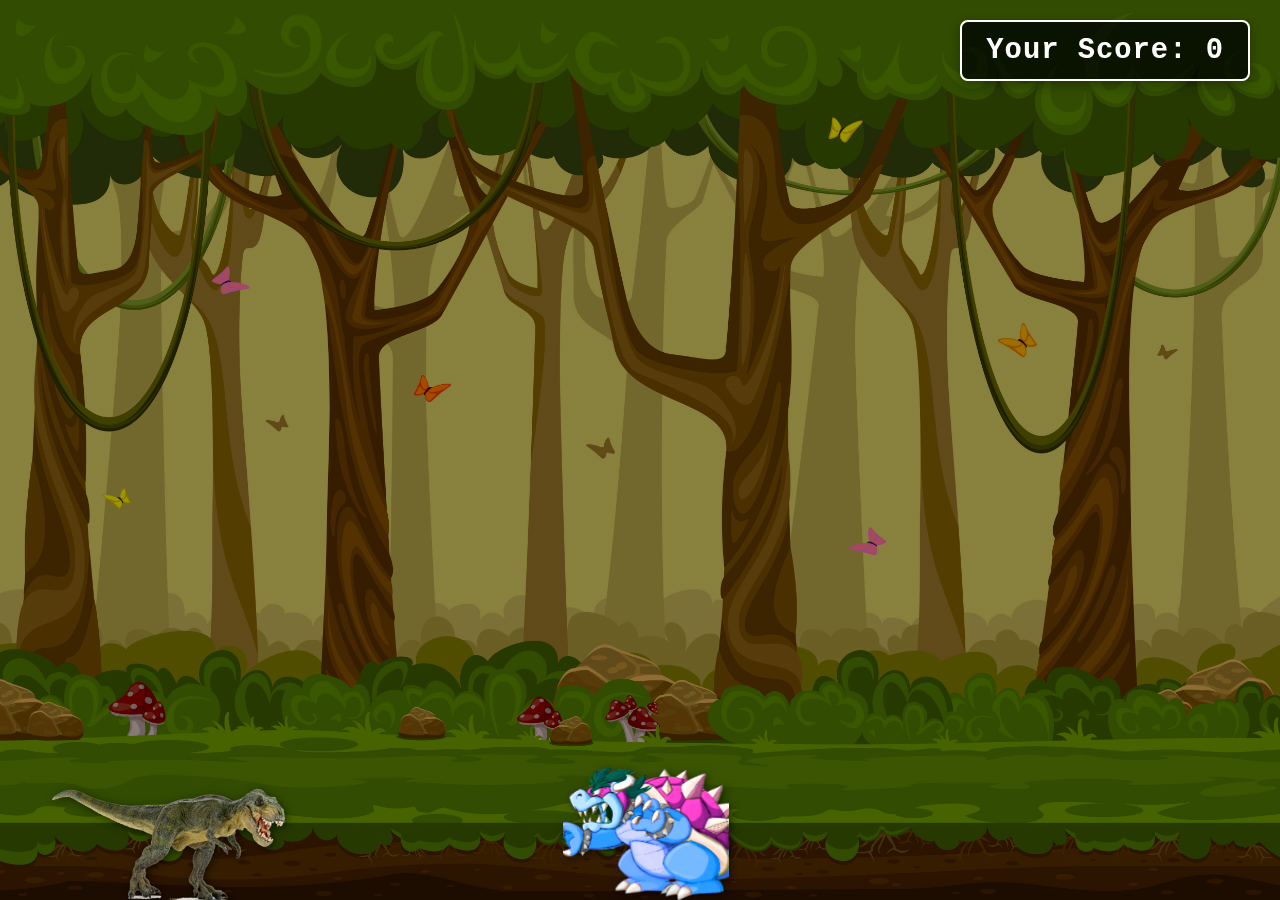
<file: Idragon_Game/index.html>
<!DOCTYPE html>
<html lang="en">

<head>
  <meta charset="UTF-8">
  <meta name="viewport" content="width=device-width, initial-scale=1.0">
  <title>Idragon Game</title>
  <link rel="stylesheet" href="./style.css">
</head>

<body>
  <div class="gameContainer">
    <div class="gameOver">Game Over</div>
    <div class="dino"></div>
    <div id="scoreCount"> Your Score: 0</div>
    <div class="obstacle animateObstacle"></div>
  </div>

  <script src="./script.js"></script>
</body>

</html>
</file>
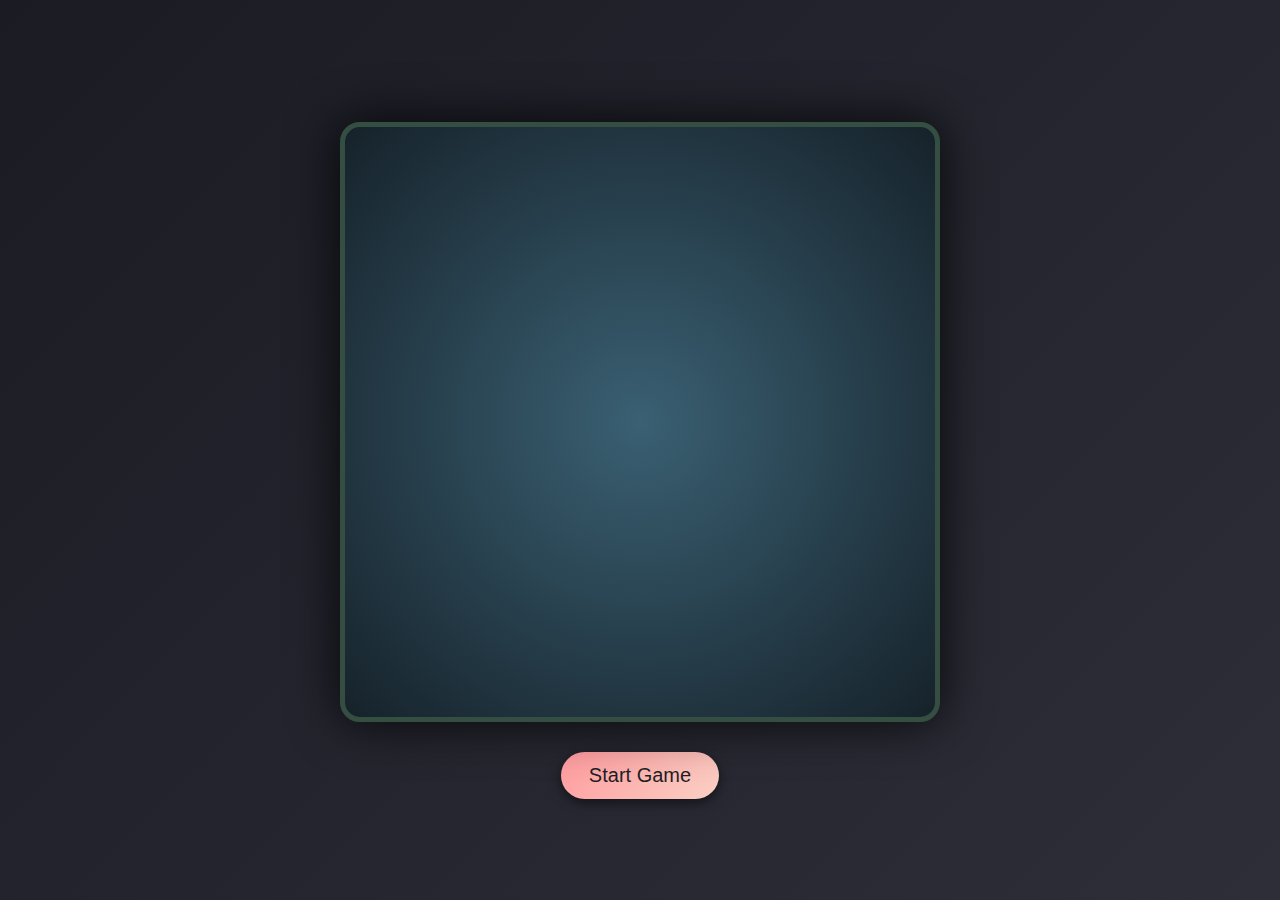
<file: Snake-Game/index.html>
<!DOCTYPE html>
<html lang="en">

<head>
  <meta charset="UTF-8">
  <meta name="viewport" content="width=device-width, initial-scale=1.0">
  <title>Snake Game</title>
  <link rel="shortcut icon" href="./Images/Favicon.png" type="image/x-icon">
  <link rel="stylesheet" href="./styles.css">
</head>

<body>
  <div id="game-arena"></div>

  <script src="./script.js"></script>
</body>

</html>
</file>
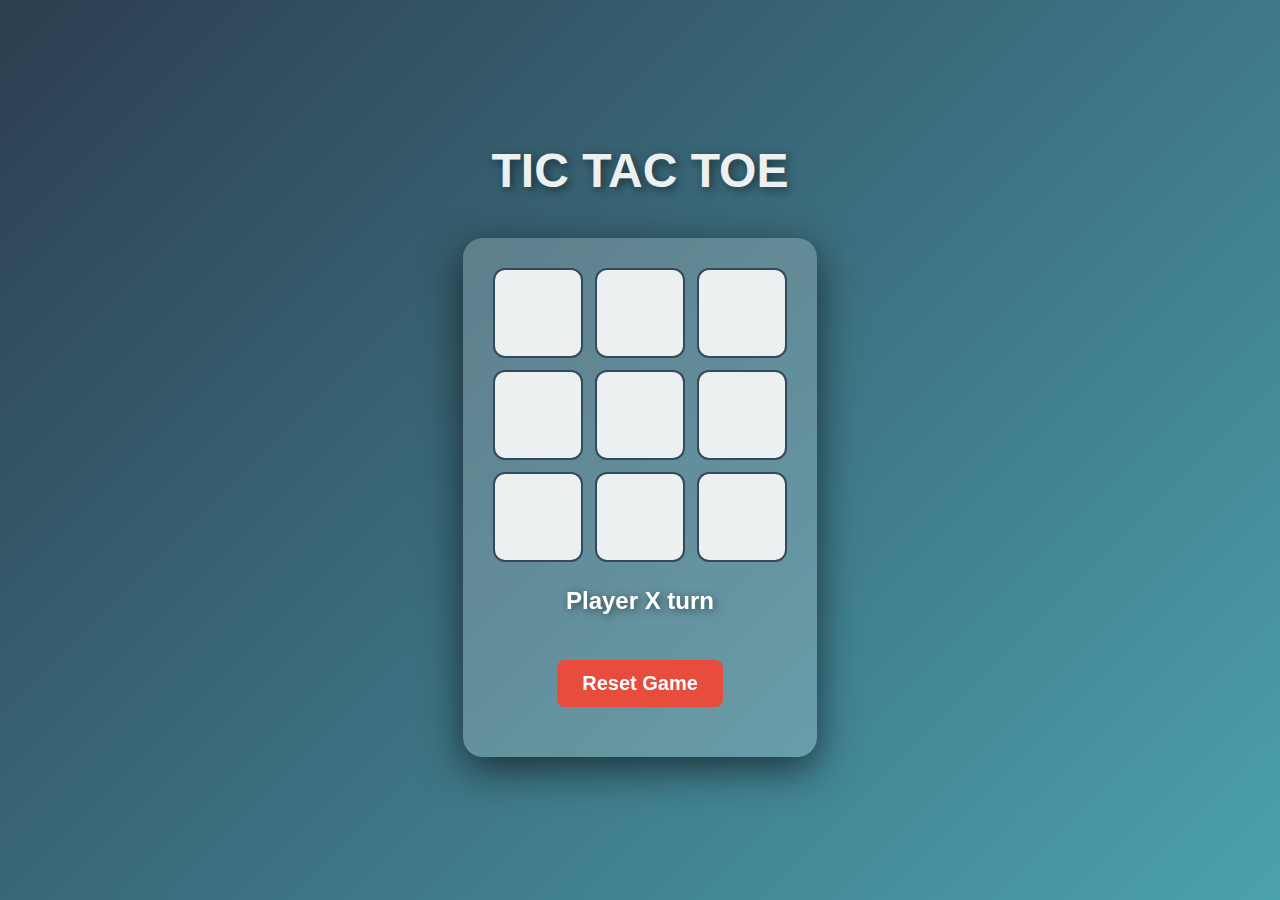
<file: TicTacToe-Game-JS-main/index.html>
<!DOCTYPE html>
<html lang="en">

<head>
  <meta charset="UTF-8">
  <meta name="viewport" content="width=device-width, initial-scale=1.0">
  <title>Tic Tac Toe</title>
  <link rel="stylesheet" href="style.css">
  <link rel="shortcut icon" href="Images/favicon.png" type="image/x-icon">
</head>

<body>
  <div id="header">
    <h1>TIC TAC TOE</h1>
  </div>
  <div id="container">
    <div id="grid">
      <div class="row">
        <div id="0" class="col"></div>
        <div id="1" class="col"></div>
        <div id="2" class="col"></div>
      </div>
      <div class="row">
        <div id="3" class="col"></div>
        <div id="4" class="col"></div>
        <div id="5" class="col"></div>
      </div>
      <div class="row">
        <div id="6" class="col"></div>
        <div id="7" class="col"></div>
        <div id="8" class="col"></div>
      </div>
    </div>
    <button id="reset-Button">Reset Game</button>
    <div id="result-display"></div>
  </div>

  <script src="script.js"></script>
</body>

</html>
</file>
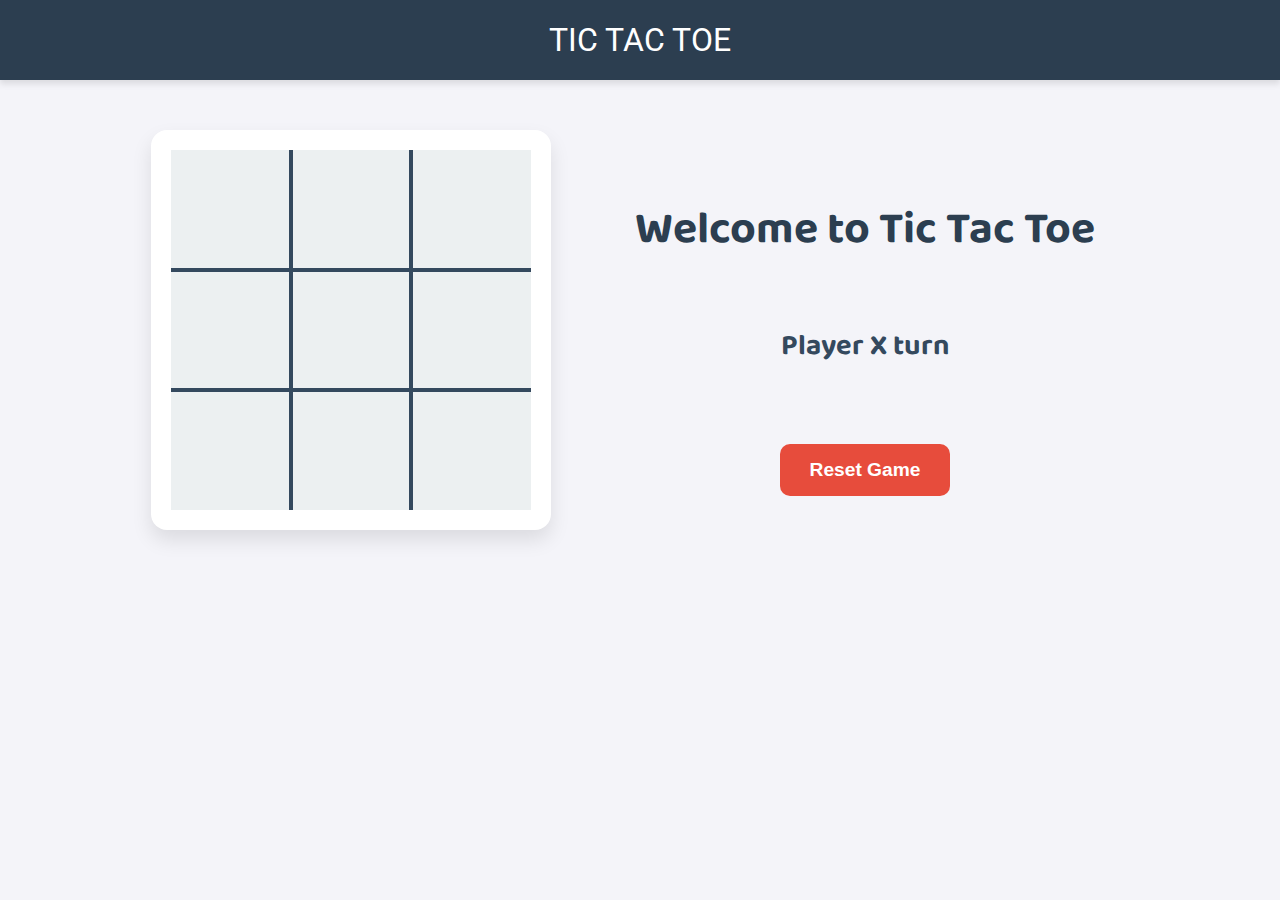
<file: TicTacToe_Game/index.html>
<!DOCTYPE html>
<html lang="en">

<head>
    <meta charset="UTF-8">
    <meta content="width=device-width, initial-scale=1.0" name="viewport">
    <title>Tic Tac Toe</title>
    <link href="./style.css" rel="stylesheet">
    <link href="./assets/favicon.png" rel="shortcut icon" type="image/x-icon">
</head>

<body>
    <nav>
        <ul>
            <li>TIC TAC TOE</li>
        </ul>
    </nav>
    <div class="gameContainer">
        <div class="container">
            <div class="row">
                <div class="col bt-0 bl-0" id="0" onclick="handleClick(this)"></div>
                <div class="col bt-0" id="1" onclick="handleClick(this)"></div>
                <div class="col bt-0 br-0" id="2" onclick="handleClick(this)"></div>
            </div>
            <div class="row">
                <div class="col bl-0" id="3" onclick="handleClick(this)"></div>
                <div class="col" id="4" onclick="handleClick(this)"></div>
                <div class="col br-0" id="5" onclick="handleClick(this)"></div>
            </div>
            <div class="row">
                <div class="col bb-0 bl-0" id="6" onclick="handleClick(this)"></div>
                <div class="col bb-0" id="7" onclick="handleClick(this)"></div>
                <div class="col bb-0 br-0" id="8" onclick="handleClick(this)"></div>
            </div>
        </div>
        <div class="gameInfo">
            <h1>Welcome to Tic Tac Toe</h1>
            <div class="infoContainer">
                <span id="info">Player X turn</span>
                <img alt="Winning animation" src="./assets/excited.gif">
            </div>
            <div class="resetContainer">
                <button id="reset-Button" onclick="resetGame()">Reset Game</button>
            </div>
        </div>
    </div>
    <script src="./script.js"></script>
</body>

</html>
</file>
<file: Idragon_Game/style.css>
* {
  margin: 0;
  padding: 0;
  box-sizing: border-box;
}

body {
  overflow: hidden;
  -webkit-font-smoothing: antialiased;
  -moz-osx-font-smoothing: grayscale;
}

.gameContainer {
  background: linear-gradient(rgba(0, 0, 0, 0.4), rgba(0, 0, 0, 0.4)),
    url(./Assets/41524.jpg) no-repeat center center/cover;
  width: 100%;
  height: 100vh;
  position: relative;
  overflow: hidden;
  filter: saturate(1.2) contrast(1.05);
  perspective: 1000px;
}

.gameOver {
  display: none;
  position: absolute;
  top: 40%;
  left: 50%;
  transform: translate(-50%, -50%);
  font-size: 4rem;
  font-weight: bold;
  color: #ff0000;
  text-shadow: 3px 3px 0 #000;
  background: rgba(255, 255, 255, 0.9);
  padding: 1.5rem 3rem;
  border-radius: 15px;
  border: 4px solid #000;
  box-shadow: 0 0 20px rgba(0, 0, 0, 0.5);
  font-family: 'Arial Black', sans-serif;
  z-index: 1000;
  animation: pulse 1.5s infinite, float 3s ease-in-out infinite;
  backdrop-filter: blur(5px);
}

@keyframes float {
  0%, 100% { transform: translate(-50%, -55%); }
  50% { transform: translate(-50%, -45%); }
}

.dino {
  background: url(./Assets/dino.png) no-repeat center/cover;
  width: 233px;
  height: 114px;
  position: absolute;
  bottom: 0;
  left: 52px;
  filter: drop-shadow(2px 2px 4px rgba(0, 0, 0, 0.5));
  transition: transform 0.3s ease;
  z-index: 2;
  transform-origin: bottom center;
  will-change: transform;
  image-rendering: -webkit-optimize-contrast;
}

.dino:hover {
  transform: scale(1.02);
}

.obstacle {
  background: url(./Assets/dragon.png) no-repeat center/cover;
  width: 166px;
  height: 133px;
  position: absolute;
  bottom: 0;
  left: 44vw;
  filter: drop-shadow(2px 2px 4px rgba(0, 0, 0, 0.5)) hue-rotate(180deg);
  z-index: 1;
  will-change: left;
  image-rendering: crisp-edges;
}

#scoreCount {
  position: fixed;
  top: 20px;
  right: 30px;
  font-size: 1.8rem;
  font-weight: bold;
  color: #fff;
  background: rgba(0, 0, 0, 0.7);
  padding: 12px 24px;
  border-radius: 8px;
  border: 2px solid #fff;
  box-shadow: 0 4px 12px rgba(0, 0, 0, 0.3);
  font-family: 'Courier New', monospace;
  letter-spacing: 1px;
  z-index: 100;
  transition: transform 0.2s ease-out;
}

#scoreCount.update {
  transform: scale(1.1);
}

.animateDino {
  animation: dinoAni 0.6s cubic-bezier(0.4, 0, 0.2, 1);
}

.animateObstacle {
  animation: obstacleAni 5s linear infinite;
  backface-visibility: hidden;
  transform: translateZ(0);
}

@keyframes dinoAni {
  0% { bottom: 0; }
  50% { 
    bottom: 400px;
    transform: rotate(-10deg);
  }
  100% { 
    bottom: 0;
    transform: rotate(0);
  }
}

@keyframes obstacleAni {
  0% { left: 100vw; }
  100% { 
    left: -10vw;
    transform: rotate(360deg);
  }
}

@keyframes pulse {
  0% { transform: translate(-50%, -50%) scale(1); }
  50% { transform: translate(-50%, -50%) scale(1.05); }
  100% { transform: translate(-50%, -50%) scale(1); }
}
</file>
<file: Snake-Game/styles.css>
* {
  margin: 0;
  padding: 0;
  box-sizing: border-box;
}

body {
  display: flex;
  flex-direction: column;
  align-items: center;
  justify-content: center;
  height: 100vh;
  background-color: #1e1f26;
  color: #f5f5f5;
  font-family: 'Roboto', sans-serif;
  text-align: center;
  background: linear-gradient(135deg, #1a1b23, #2d2e38);
  min-height: 100vh;
  overflow: hidden;
}

#game-arena {
  width: 600px;
  height: 600px;
  background: radial-gradient(circle, #3a6073, #16222a);
  position: relative;
  border: 5px solid #344e41;
  margin-bottom: 20px;
  box-shadow: 0 0 50px rgba(0, 0, 0, 0.8);
  border-radius: 20px;
}

#score-board {
  font-size: 1.5rem;
  font-weight: 700;
  color: #ecf0f1;
  margin: 15px 0;
  text-shadow: 0 2px 4px rgba(0, 0, 0, 0.6);
}

.start-button {
  background: linear-gradient(135deg, #ff9a9e, #fad0c4);
  color: #1e1f26;
  padding: 12px 28px;
  text-align: center;
  font-size: 1.25rem;
  margin: 10px 0;
  cursor: pointer;
  border: none;
  border-radius: 30px;
  box-shadow: 0 4px 12px rgba(0, 0, 0, 0.5);
  transition: all 0.3s ease;
}

.start-button:hover {
  background: linear-gradient(135deg, #fad0c4, #ff9a9e);
  transform: translateY(-3px);
  box-shadow: 0 6px 15px rgba(0, 0, 0, 0.7);
}

.food {
  width: 20px;
  height: 20px;
  background: radial-gradient(circle, #ff6b6b 0%, #c0392b 100%);
  position: absolute;
  border-radius: 50%;
  animation: pulse 1s infinite;
  box-shadow: 0 0 15px rgba(255, 107, 107, 0.9);
}

@keyframes pulse {
  0%,
  100% {
    transform: scale(1);
  }
  50% {
    transform: scale(1.1);
  }
}

.snake {
  width: 20px;
  height: 20px;
  background: linear-gradient(to bottom, #a8e063 0%, #56ab2f 100%);
  position: absolute;
  border-radius: 5px;
  box-shadow: 0 0 10px rgba(0, 0, 0, 0.7);
  transform: rotate(45deg);
}
</file>
<file: TicTacToe-Game-JS-main/style.css>
* {
  margin: 0;
  padding: 0;
  box-sizing: border-box;
}

body {
  display: flex;
  flex-direction: column;
  justify-content: center;
  align-items: center;
  height: 100vh;
  background: linear-gradient(135deg, #2c3e50, #4ca1af);
  font-family: "Arial", sans-serif;
}

#header {
  margin-bottom: 30px;
  text-align: center;
}

#header h1 {
  font-size: 3rem;
  font-weight: bold;
  color: #ecf0f1;
  text-shadow: 3px 3px 10px rgba(0, 0, 0, 0.5);
  margin-bottom: 10px;
}

#container {
  display: flex;
  flex-direction: column;
  align-items: center;
  padding: 30px;
  background: rgba(255, 255, 255, 0.2);
  border-radius: 20px;
  box-shadow: 0 12px 40px rgba(0, 0, 0, 0.6);
  backdrop-filter: blur(10px);
}

#grid {
  display: flex;
  flex-direction: column;
  gap: 12px;
  margin-bottom: 25px;
}

.row {
  display: flex;
  gap: 12px;
}

.col {
  display: flex;
  justify-content: center;
  align-items: center;
  height: 90px;
  width: 90px;
  background-color: #ecf0f1;
  border: 2px solid #34495e;
  border-radius: 12px;
  font-size: 2.2rem;
  font-weight: bold;
  color: #34495e;
  transition: background-color 0.3s ease, transform 0.3s ease,
    box-shadow 0.3s ease;
  text-shadow: 2px 2px 6px rgba(0, 0, 0, 0.3);
}

.col:hover {
  background-color: #bdc3c7;
  transform: scale(1.1);
  cursor: pointer;
  box-shadow: 0 7px 20px rgba(0, 0, 0, 0.2);
}

.col:active {
  background-color: #95a5a6;
}

#reset-Button {
  margin-top: 25px;
  padding: 12px 25px;
  font-size: 20px;
  font-weight: bold;
  color: #fff;
  background-color: #e74c3c;
  border: none;
  border-radius: 8px;
  cursor: pointer;
  transition: background-color 0.3s ease, transform 0.3s ease;
}

#reset-Button:hover {
  background-color: #c0392b;
  transform: scale(1.05);
}

#reset-Button:focus {
  outline: none;
}

#result-display {
  margin-bottom: 20px;
  font-size: 1.5rem;
  font-weight: bold;
  color: #ffffff;
  text-shadow: 2px 2px 8px rgba(0, 0, 0, 0.5);
}
</file>
<file: TicTacToe_Game/style.css>
@import url('https://fonts.googleapis.com/css2?family=Baloo+Bhaina+2&family=Roboto&display=swap');

* {
  margin: 0;
  padding: 0;
  box-sizing: border-box;
}

body {
  background-color: #f4f4f9;
  color: #34495e;
  font-family: 'Roboto', sans-serif;
}

nav {
  background-color: #2c3e50;
  color: #fff;
  height: 80px;
  font-size: 32px;
  display: flex;
  align-items: center;
  justify-content: center;
  padding: 0 20px;
  font-family: 'Roboto', sans-serif;
  box-shadow: 0 4px 6px rgba(0, 0, 0, 0.1);
}

nav ul {
  list-style: none;
}

.gameContainer {
  display: flex;
  justify-content: center;
  align-items: center;
  margin-top: 50px;
  gap: 50px;
  flex-wrap: wrap;
}

.container {
  display: flex;
  flex-direction: column;
  margin-bottom: 25px;
  background-color: #fff;
  padding: 20px;
  border-radius: 16px;
  box-shadow: 0 10px 20px rgba(0, 0, 0, 0.1);
}

.row {
  display: flex;
}

.col {
  display: flex;
  justify-content: center;
  align-items: center;
  height: 120px;
  width: 120px;
  border: 2px solid #34495e;
  font-weight: bold;
  color: #34495e;
  transition: background-color 0.3s ease, transform 0.3s ease,
    box-shadow 0.3s ease;
  text-shadow: 2px 2px 6px rgba(0, 0, 0, 0.3);
  cursor: pointer;
  font-size: 3rem;
  background-color: #ecf0f1;
}

.col:hover {
  background-color: #bdc3c7;
  box-shadow: 0 7px 20px rgba(0, 0, 0, 0.2);
}

.bt-0 {
  border-top: 0;
}

.bb-0 {
  border-bottom: 0;
}

.br-0 {
  border-right: 0;
}

.bl-0 {
  border-left: 0;
}

.gameInfo {
  padding: 0 34px;
  font-family: 'Baloo Bhaina 2', cursive;
  text-align: center;
}

.gameInfo h1 {
  font-size: 2.8rem;
  margin-bottom: 20px;
  color: #2c3e50;
}

#info {
  font-size: 1.8rem;
  font-weight: bold;
  color: #34495e;
  margin-bottom: 20px;
  display: block;
}

#reset-Button {
  margin-top: 25px;
  padding: 15px 30px;
  font-size: 1.2rem;
  font-weight: bold;
  color: #fff;
  background-color: #e74c3c;
  border: none;
  border-radius: 10px;
  cursor: pointer;
  transition: background-color 0.3s ease, transform 0.3s ease;
}

#reset-Button:hover {
  background-color: #c0392b;
  transform: scale(1.05);
}

#reset-Button:focus {
  outline: none;
}

.infoContainer {
  display: flex;
  justify-content: center;
  align-items: center;
  height: 120px;
}

.infoContainer img {
  width: 0px;
  transition: width 1s ease-in-out;
}

/* Winning Animation */
.winner-animation {
  width: 200px !important;
}

/* Responsive Design */
@media screen and (max-width: 950px) {
  .gameContainer {
    flex-direction: column;
    gap: 20px;
  }

  .gameInfo {
    margin-top: 20px;
  }

  .gameInfo h1 {
    font-size: 2.2rem;
  }

  .col {
    height: 80px;
    width: 80px;
    font-size: 2rem;
  }
}

@media screen and (max-width: 500px) {
  .col {
    height: 60px;
    width: 60px;
    font-size: 1.5rem;
  }

  .gameInfo h1 {
    font-size: 1.8rem;
  }

  #info {
    font-size: 1.2rem;
  }

  #reset-Button {
    padding: 10px 20px;
    font-size: 1rem;
  }
}
</file>
